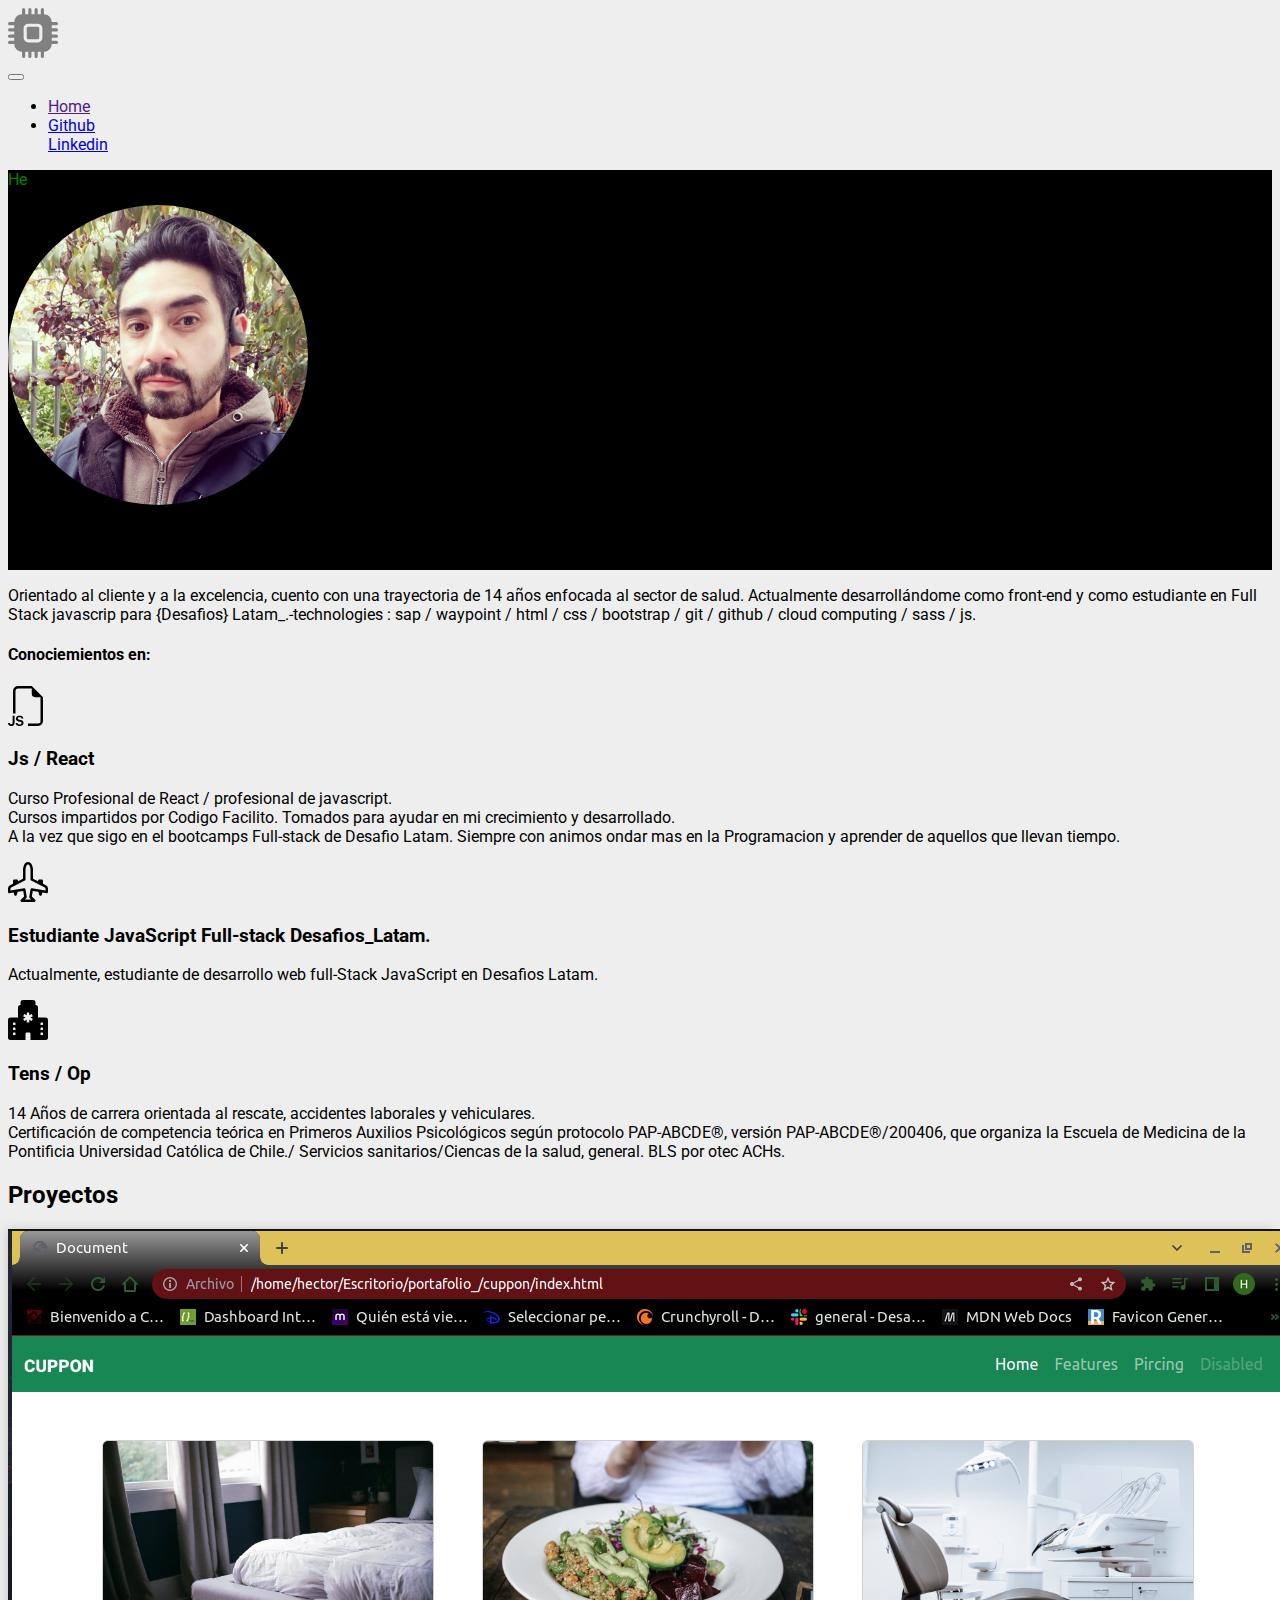
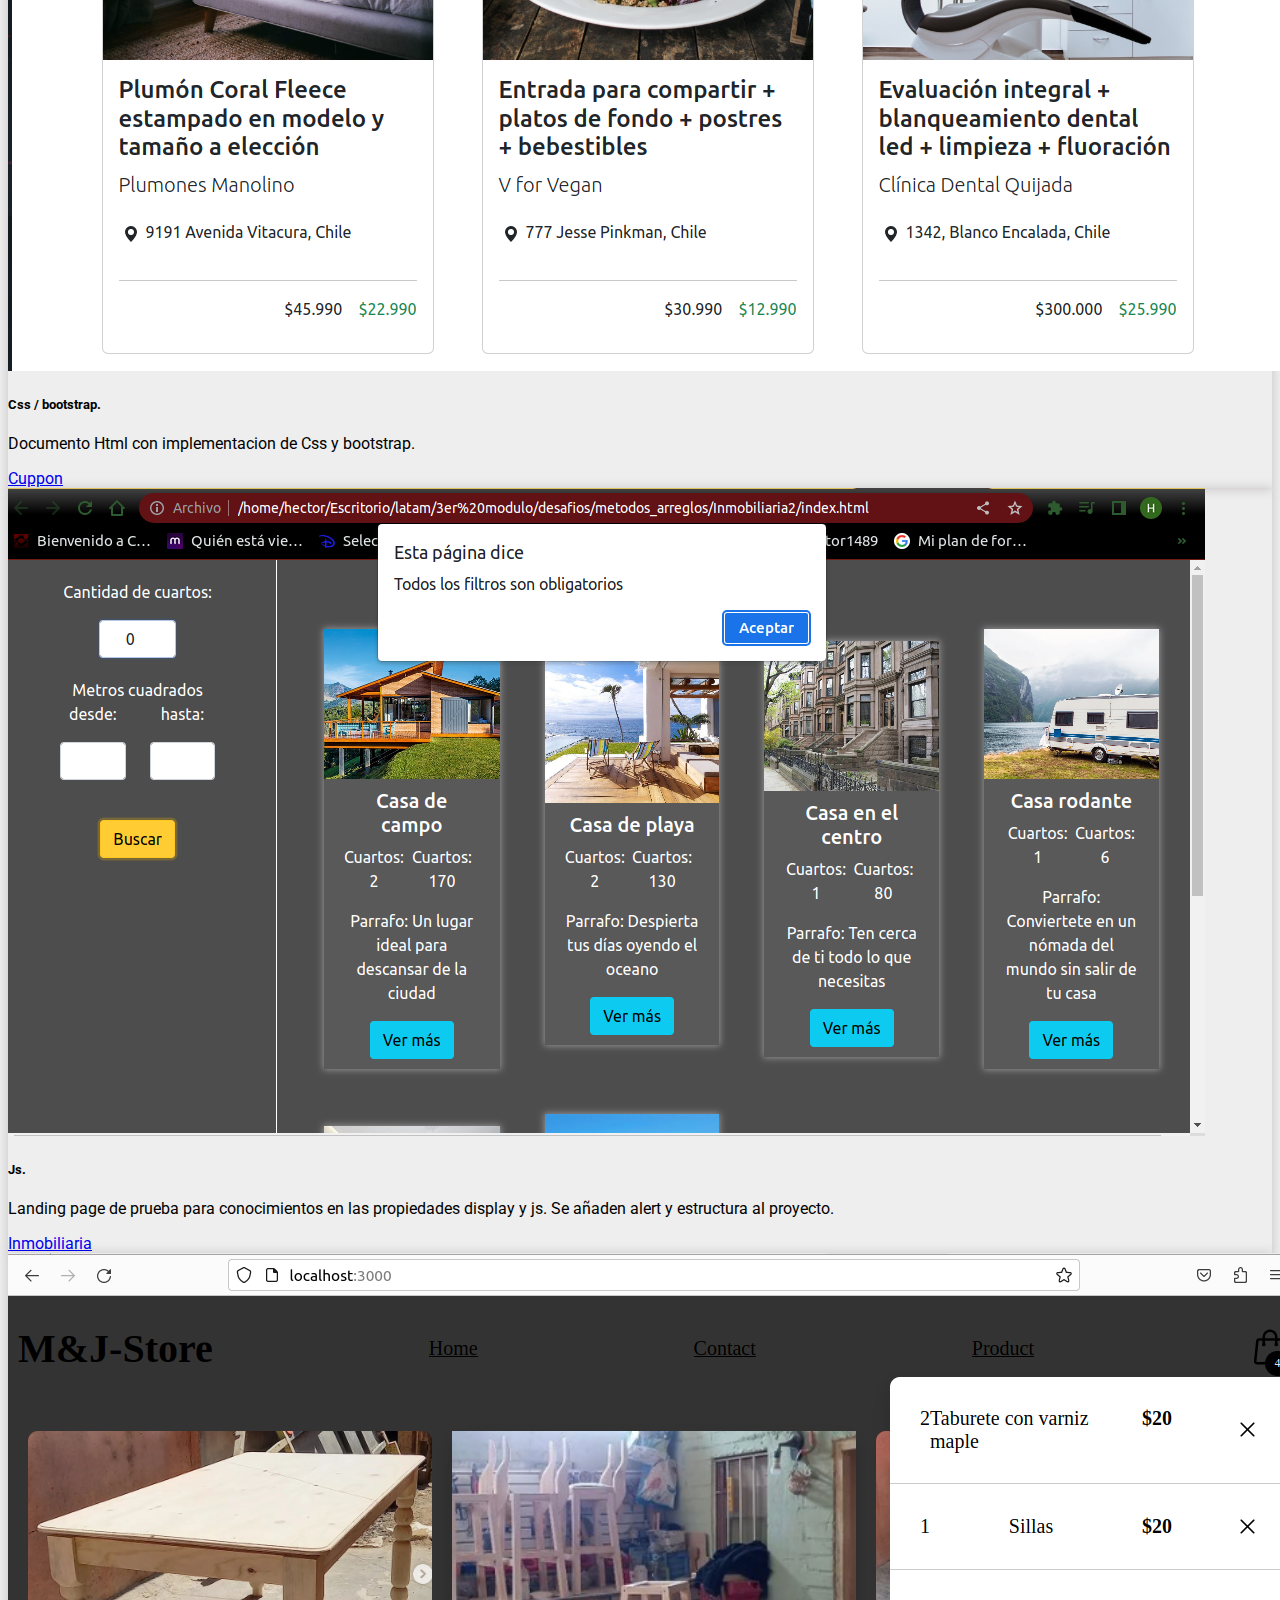
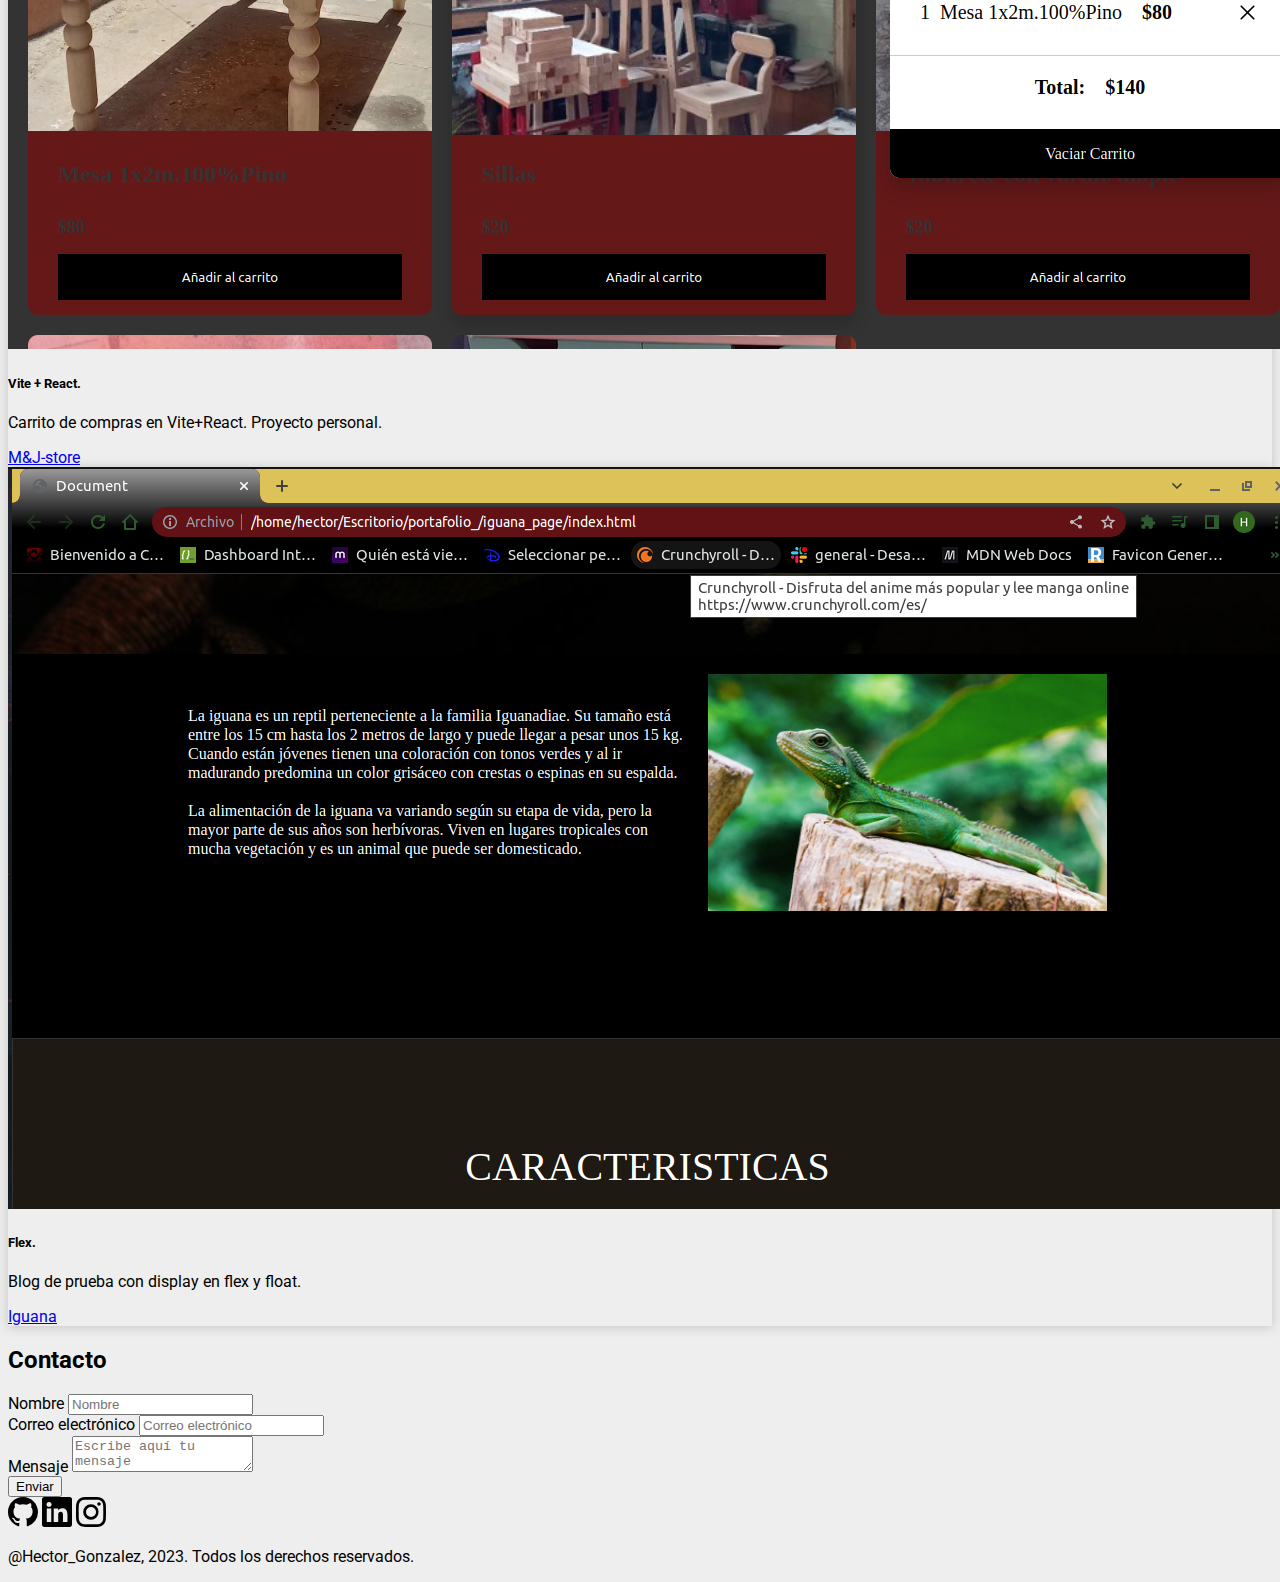
<file: index.html>
<!DOCTYPE html>
<html lang="es">

<head>
    <meta charset="UTF-8">
    <meta name="viewport" content="width=device-width, initial-scale=1.0">
    <link href="https://fonts.googleapis.com/css2?family=Roboto:ital,wght@0,300;0,400;1,500&display=swap"
        rel="stylesheet">
    <link href="https://cdn.jsdelivr.net/npm/bootstrap@5.3.0-alpha3/dist/css/bootstrap.min.css" rel="stylesheet"
        integrity="sha384-KK94CHFLLe+nY2dmCWGMq91rCGa5gtU4mk92HdvYe+M/SXH301p5ILy+dN9+nJOZ" crossorigin="anonymous">

    <link rel="stylesheet" href="assets/css/style.css">
    <title>Portafolio</title>
</head>

<body>
    <nav class="navbar navbar-expand-lg navbar-dark bg-dark static-top">
        <div class="container-fluid">
            <a class="navbar-brand ps-4" href="#" alt="Code logo">
                <div class="logo-icon" id="logo1">
                    <svg xmlns="http://www.w3.org/2000/svg" width="50" height="50" fill="currentColor"
                        class="bi bi-cpu-fill" viewBox="0 0 16 16">
                        <path d="M6.5 6a.5.5 0 0 0-.5.5v3a.5.5 0 0 0 .5.5h3a.5.5 0 0 0 .5-.5v-3a.5.5 0 0 0-.5-.5h-3z" />
                        <path
                            d="M5.5.5a.5.5 0 0 0-1 0V2A2.5 2.5 0 0 0 2 4.5H.5a.5.5 0 0 0 0 1H2v1H.5a.5.5 0 0 0 0 1H2v1H.5a.5.5 0 0 0 0 1H2v1H.5a.5.5 0 0 0 0 1H2A2.5 2.5 0 0 0 4.5 14v1.5a.5.5 0 0 0 1 0V14h1v1.5a.5.5 0 0 0 1 0V14h1v1.5a.5.5 0 0 0 1 0V14h1v1.5a.5.5 0 0 0 1 0V14a2.5 2.5 0 0 0 2.5-2.5h1.5a.5.5 0 0 0 0-1H14v-1h1.5a.5.5 0 0 0 0-1H14v-1h1.5a.5.5 0 0 0 0-1H14v-1h1.5a.5.5 0 0 0 0-1H14A2.5 2.5 0 0 0 11.5 2V.5a.5.5 0 0 0-1 0V2h-1V.5a.5.5 0 0 0-1 0V2h-1V.5a.5.5 0 0 0-1 0V2h-1V.5zm1 4.5h3A1.5 1.5 0 0 1 11 6.5v3A1.5 1.5 0 0 1 9.5 11h-3A1.5 1.5 0 0 1 5 9.5v-3A1.5 1.5 0 0 1 6.5 5z" />
                    </svg>
                </div>
            </a>
            <button class="navbar-toggler" type="button" data-bs-toggle="collapse"
                data-bs-target="#navbarSupportedContent" aria-controls="navbarSupportedContent" aria-expanded="false"
                aria-label="Toggle navigation">
                <span class="navbar-toggler-icon"></span>
            </button>
            <div class="collapse navbar-collapse" id="navbarSupportedContent">
                <ul class="navbar-nav ms-auto mb-2 mb-lg-0 fs-5">
                    <li class="nav-item ">
                        <a class="nav-link text-light" aria-current="page" href="">Home</a>
                    </li>
                    <li class="nav-item">
                        <a class="nav-link text-light" target="_blank"
                            href="https://github.com/hector1489/hector1489.github.io">Github</a>
                    </li class="nav-item">
                    <a class="nav-link text-light" target="_blank"
                        href="https://www.linkedin.com/in/hector-gonzalez-6ab633256/">Linkedin</a>
                    </li>
                </ul>
            </div>
        </div>
    </nav>
    <!-- HEADER  -->
    <div class="d-flex justify-content-around align-items-center" id="header1">
        <p class="fs-4" id="pName"></p>
        <img class="avatar" src="assets/img/foto2.jpg" alt="">
    </div>
    <!-- Content 1 -->
    <section id="About-me" class="container text-center my-5">
        <p class="my-4">
            Orientado al cliente y a la excelencia, cuento con una trayectoria de 14 años enfocada al sector de salud.
            Actualmente desarrollándome como front-end y como estudiante en Full Stack javascrip para {Desafios}
            Latam_.-technologies : sap / waypoint / html / css / bootstrap / git / github / cloud computing / sass / js.
        </p>
        <h4>Conociemientos en:</h4>
        <div class="row my-5">
            <div class="col-12 col-md-4">
                <svg xmlns="http://www.w3.org/2000/svg" width="40" height="40" fill="currentColor"
                    class="bi bi-filetype-js" viewBox="0 0 16 16">
                    <path fill-rule="evenodd"
                        d="M14 4.5V14a2 2 0 0 1-2 2H8v-1h4a1 1 0 0 0 1-1V4.5h-2A1.5 1.5 0 0 1 9.5 3V1H4a1 1 0 0 0-1 1v9H2V2a2 2 0 0 1 2-2h5.5L14 4.5ZM3.186 15.29a1.176 1.176 0 0 1-.111-.449h.765a.578.578 0 0 0 .255.384c.07.049.153.087.249.114.095.028.202.041.319.041.164 0 .302-.023.413-.07a.559.559 0 0 0 .255-.193.507.507 0 0 0 .085-.29.387.387 0 0 0-.153-.326c-.101-.08-.255-.144-.462-.193l-.619-.143a1.72 1.72 0 0 1-.539-.214 1.001 1.001 0 0 1-.351-.367 1.068 1.068 0 0 1-.123-.524c0-.244.063-.457.19-.639.127-.181.303-.322.528-.422.224-.1.483-.149.776-.149.305 0 .564.05.78.152.216.102.383.239.5.41.12.17.186.359.2.566h-.75a.56.56 0 0 0-.12-.258.624.624 0 0 0-.247-.181.923.923 0 0 0-.369-.068c-.217 0-.388.05-.513.152a.472.472 0 0 0-.184.384c0 .121.048.22.143.3a.97.97 0 0 0 .405.175l.62.143c.218.05.406.12.566.211.16.09.285.21.375.358.09.148.135.335.135.56 0 .247-.063.466-.188.656a1.216 1.216 0 0 1-.539.439c-.234.105-.52.158-.858.158-.254 0-.476-.03-.665-.09a1.404 1.404 0 0 1-.478-.252 1.13 1.13 0 0 1-.29-.375Zm-3.104-.033A1.32 1.32 0 0 1 0 14.791h.765a.576.576 0 0 0 .073.27.499.499 0 0 0 .454.246c.19 0 .33-.055.422-.164.092-.11.138-.265.138-.466v-2.745h.79v2.725c0 .44-.119.774-.357 1.005-.236.23-.564.345-.984.345a1.59 1.59 0 0 1-.569-.094 1.145 1.145 0 0 1-.407-.266 1.14 1.14 0 0 1-.243-.39Z" />
                </svg>
                <h3 class="my-3 fw-bold">Js / React</h3>
                <p class="my-3">
                    Curso Profesional de React / profesional de javascript.
                    <br>
                    Cursos impartidos por Codigo Facilito. Tomados para ayudar en mi crecimiento y desarrollado.
                    <br>
                    A la vez que sigo en el bootcamps Full-stack de Desafio Latam. Siempre con animos ondar mas en la
                    Programacion y aprender de aquellos que llevan tiempo.
                </p>
            </div>
            <div class="col-12 col-md-4">
                <svg xmlns="http://www.w3.org/2000/svg" width="40" height="40" fill="currentColor"
                    class="bi bi-airplane-engines" viewBox="0 0 16 16">
                    <path
                        d="M8 0c-.787 0-1.292.592-1.572 1.151A4.347 4.347 0 0 0 6 3v3.691l-2 1V7.5a.5.5 0 0 0-.5-.5h-1a.5.5 0 0 0-.5.5v1.191l-1.17.585A1.5 1.5 0 0 0 0 10.618V12a.5.5 0 0 0 .582.493l1.631-.272.313.937a.5.5 0 0 0 .948 0l.405-1.214 2.21-.369.375 2.253-1.318 1.318A.5.5 0 0 0 5.5 16h5a.5.5 0 0 0 .354-.854l-1.318-1.318.375-2.253 2.21.369.405 1.214a.5.5 0 0 0 .948 0l.313-.937 1.63.272A.5.5 0 0 0 16 12v-1.382a1.5 1.5 0 0 0-.83-1.342L14 8.691V7.5a.5.5 0 0 0-.5-.5h-1a.5.5 0 0 0-.5.5v.191l-2-1V3c0-.568-.14-1.271-.428-1.849C9.292.591 8.787 0 8 0ZM7 3c0-.432.11-.979.322-1.401C7.542 1.159 7.787 1 8 1c.213 0 .458.158.678.599C8.889 2.02 9 2.569 9 3v4a.5.5 0 0 0 .276.447l5.448 2.724a.5.5 0 0 1 .276.447v.792l-5.418-.903a.5.5 0 0 0-.575.41l-.5 3a.5.5 0 0 0 .14.437l.646.646H6.707l.647-.646a.5.5 0 0 0 .14-.436l-.5-3a.5.5 0 0 0-.576-.411L1 11.41v-.792a.5.5 0 0 1 .276-.447l5.448-2.724A.5.5 0 0 0 7 7V3Z" />
                </svg>
                <h3 class="my-3 fw-bold">Estudiante JavaScript Full-stack Desafios_Latam.</h3>
                <p class="my-3">
                    Actualmente, estudiante de desarrollo web full-Stack JavaScript en Desafios Latam.
                </p>
            </div>
            <div class="col-12 col-md-4">
                <svg xmlns="http://www.w3.org/2000/svg" width="40" height="40" fill="currentColor"
                    class="bi bi-hospital-fill" viewBox="0 0 16 16">
                    <path
                        d="M6 0a1 1 0 0 0-1 1v1a1 1 0 0 0-1 1v4H1a1 1 0 0 0-1 1v7a1 1 0 0 0 1 1h6v-2.5a.5.5 0 0 1 .5-.5h1a.5.5 0 0 1 .5.5V16h6a1 1 0 0 0 1-1V8a1 1 0 0 0-1-1h-3V3a1 1 0 0 0-1-1V1a1 1 0 0 0-1-1H6Zm2.5 5.034v1.1l.953-.55.5.867L9 7l.953.55-.5.866-.953-.55v1.1h-1v-1.1l-.953.55-.5-.866L7 7l-.953-.55.5-.866.953.55v-1.1h1ZM2.25 9h.5a.25.25 0 0 1 .25.25v.5a.25.25 0 0 1-.25.25h-.5A.25.25 0 0 1 2 9.75v-.5A.25.25 0 0 1 2.25 9Zm0 2h.5a.25.25 0 0 1 .25.25v.5a.25.25 0 0 1-.25.25h-.5a.25.25 0 0 1-.25-.25v-.5a.25.25 0 0 1 .25-.25ZM2 13.25a.25.25 0 0 1 .25-.25h.5a.25.25 0 0 1 .25.25v.5a.25.25 0 0 1-.25.25h-.5a.25.25 0 0 1-.25-.25v-.5ZM13.25 9h.5a.25.25 0 0 1 .25.25v.5a.25.25 0 0 1-.25.25h-.5a.25.25 0 0 1-.25-.25v-.5a.25.25 0 0 1 .25-.25ZM13 11.25a.25.25 0 0 1 .25-.25h.5a.25.25 0 0 1 .25.25v.5a.25.25 0 0 1-.25.25h-.5a.25.25 0 0 1-.25-.25v-.5Zm.25 1.75h.5a.25.25 0 0 1 .25.25v.5a.25.25 0 0 1-.25.25h-.5a.25.25 0 0 1-.25-.25v-.5a.25.25 0 0 1 .25-.25Z" />
                </svg>
                <h3 class="my-3 fw-bold">Tens / Op</h3>
                <p class="my-3">
                    14 Años de carrera orientada al rescate, accidentes laborales y vehiculares.
                    <br>
                    Certificación de competencia teórica en
                    Primeros Auxilios Psicológicos según protocolo PAP-ABCDE®, versión PAP-ABCDE®/200406, que
                    organiza la Escuela de Medicina de la Pontificia Universidad Católica de Chile./ Servicios
                    sanitarios/Ciencas de la salud,
                    general. BLS por otec ACHs.
                </p>
            </div>
        </div>
    </section>
    <!-- CONTENT 2 -->
    <section class="my-5 p-5 bg-black">
        <h2 class="display-6 fw-bold text-center text-light mb-3" id="h2Proyectos">Proyectos</h2>
        <div class="d-flex" id="proyectos">
            <div class="p-2">
                <div class="card text-center">
                    <img src="assets/img/Captura desde 2023-02-01 21-04-52.png" class="card-img-top border"
                        alt="Html Cv">
                    <div class="card-body">
                        <h5 class="card-title fw-bold ">Css / bootstrap.</h5>
                        <p class="card-text">
                            Documento Html con implementacion de Css y bootstrap.
                        </p>
                        <a href="https://github.com/hector1489/cuppon"
                            class="btn btn-dark btn-lg text-light btn-outline-secondary" tabindex="-1" role="button"
                            aria-disabled="true" target="_blank">
                            Cuppon
                        </a>
                    </div>
                </div>
            </div>
            <div class="p-2">
                <div class="card text-center">
                    <img src="assets/img/inmobiliaria.png" class="card-img-top border" alt="Iguana page">
                    <div class="card-body">
                        <h5 class="card-title fw-bold">
                            Js.</h5>
                        <p class="card-text">
                            Landing page de prueba para conocimientos en las propiedades display y js. Se añaden
                            alert y estructura al proyecto.
                        </p>
                        <a href="https://github.com/hector1489/inmobiliariajs"
                            class="btn btn-dark btn-lg text-light btn-outline-secondary" tabindex="-1" role="button"
                            aria-disabled="true" target="_blank">
                            Inmobiliaria
                        </a>
                    </div>
                </div>
            </div>
            <div class="p-2">
                <div class="card text-center">
                    <img src="/assets/img/Carrito2.png" class="card-img-top border" alt="Bootstrap image">
                    <div class="card-body">
                        <h5 class="card-title fw-bold ">Vite + React.</h5>
                        <p class="card-text">
                            Carrito de compras en Vite+React. Proyecto personal.
                        </p>
                        <a href="https://github.com/hector1489/carritoViteReact" class="btn btn-dark btn-lg text-light btn-outline-secondary" tabindex="-1"
                            role="button" aria-disabled="true" target="_blank">
                            M&J-store
                        </a>
                    </div>
                </div>
            </div>
            <div class="p-2">
                <div class="card text-center">
                    <img src="assets/img/Captura desde 2023-02-01 21-06-30.png" class="card-img-top border" alt="Bootstrap image">
                    <div class="card-body">
                        <h5 class="card-title fw-bold ">Flex.</h5>
                        <p class="card-text">
                            Blog de prueba con display en flex y float.
                        </p>
                        <a href="https://github.com/hector1489/iguana" class="btn btn-dark btn-lg text-light btn-outline-secondary" tabindex="-1"
                            role="button" aria-disabled="true" target="_blank">
                            Iguana
                        </a>
                    </div>
                </div>
            </div>
        </div>
    </section>
    <!-- CONTENT 3 -->
    <section class="container my-5">
        <h2 class="display-4 fw-bold text-center my-4">Contacto</h2>
        <form>
            <div class="form-group mb-4">
                <label class="mb-2">Nombre</label>
                <input class="form-control" placeholder="Nombre">
            </div>
            <div class="form-group mb-4">
                <label class="mb-2">Correo electrónico</label>
                <input class="form-control" placeholder="Correo electrónico" />
            </div>
            <div class="form-group">
                <label class="mb-2">Mensaje</label>
                <textarea class="form-control" placeholder="Escribe aquí tu mensaje"></textarea>
            </div>
            <div class="my-3 text-end">
                <button class="btn btn-lg btn-dark text-light btn-outline-secondary">Enviar</button>
            </div>
        </form>
        <!--Links-->
        <div class="fa-3x text-center color-dark">
            <a class="social-icon pe-2" href="https://github.com/hector1489/hector1489.github.io" target="_blank">
                <svg xmlns="http://www.w3.org/2000/svg" width="30" height="30" fill="currentColor" class="bi bi-github"
                    viewBox="0 0 16 16">
                    <path
                        d="M8 0C3.58 0 0 3.58 0 8c0 3.54 2.29 6.53 5.47 7.59.4.07.55-.17.55-.38 0-.19-.01-.82-.01-1.49-2.01.37-2.53-.49-2.69-.94-.09-.23-.48-.94-.82-1.13-.28-.15-.68-.52-.01-.53.63-.01 1.08.58 1.23.82.72 1.21 1.87.87 2.33.66.07-.52.28-.87.51-1.07-1.78-.2-3.64-.89-3.64-3.95 0-.87.31-1.59.82-2.15-.08-.2-.36-1.02.08-2.12 0 0 .67-.21 2.2.82.64-.18 1.32-.27 2-.27.68 0 1.36.09 2 .27 1.53-1.04 2.2-.82 2.2-.82.44 1.1.16 1.92.08 2.12.51.56.82 1.27.82 2.15 0 3.07-1.87 3.75-3.65 3.95.29.25.54.73.54 1.48 0 1.07-.01 1.93-.01 2.2 0 .21.15.46.55.38A8.012 8.012 0 0 0 16 8c0-4.42-3.58-8-8-8z" />
                </svg>
            </a>
            <a class="social-icon ps-2" href="https://www.linkedin.com/in/hector-gonzalez-6ab633256/" target="_blank">
                <svg xmlns="http://www.w3.org/2000/svg" width="30" height="30" fill="currentColor"
                    class="bi bi-linkedin" viewBox="0 0 16 16">
                    <path
                        d="M0 1.146C0 .513.526 0 1.175 0h13.65C15.474 0 16 .513 16 1.146v13.708c0 .633-.526 1.146-1.175 1.146H1.175C.526 16 0 15.487 0 14.854V1.146zm4.943 12.248V6.169H2.542v7.225h2.401zm-1.2-8.212c.837 0 1.358-.554 1.358-1.248-.015-.709-.52-1.248-1.342-1.248-.822 0-1.359.54-1.359 1.248 0 .694.521 1.248 1.327 1.248h.016zm4.908 8.212V9.359c0-.216.016-.432.08-.586.173-.431.568-.878 1.232-.878.869 0 1.216.662 1.216 1.634v3.865h2.401V9.25c0-2.22-1.184-3.252-2.764-3.252-1.274 0-1.845.7-2.165 1.193v.025h-.016a5.54 5.54 0 0 1 .016-.025V6.169h-2.4c.03.678 0 7.225 0 7.225h2.4z" />
                </svg>
            </a>
            <a class="social-icon ps-2" href="https://www.instagram.com/agratbatmalath/" target="_blank">
                <svg xmlns="http://www.w3.org/2000/svg" width="30" height="30" fill="currentColor"
                    class="bi bi-instagram" viewBox="0 0 16 16">
                    <path
                        d="M8 0C5.829 0 5.556.01 4.703.048 3.85.088 3.269.222 2.76.42a3.917 3.917 0 0 0-1.417.923A3.927 3.927 0 0 0 .42 2.76C.222 3.268.087 3.85.048 4.7.01 5.555 0 5.827 0 8.001c0 2.172.01 2.444.048 3.297.04.852.174 1.433.372 1.942.205.526.478.972.923 1.417.444.445.89.719 1.416.923.51.198 1.09.333 1.942.372C5.555 15.99 5.827 16 8 16s2.444-.01 3.298-.048c.851-.04 1.434-.174 1.943-.372a3.916 3.916 0 0 0 1.416-.923c.445-.445.718-.891.923-1.417.197-.509.332-1.09.372-1.942C15.99 10.445 16 10.173 16 8s-.01-2.445-.048-3.299c-.04-.851-.175-1.433-.372-1.941a3.926 3.926 0 0 0-.923-1.417A3.911 3.911 0 0 0 13.24.42c-.51-.198-1.092-.333-1.943-.372C10.443.01 10.172 0 7.998 0h.003zm-.717 1.442h.718c2.136 0 2.389.007 3.232.046.78.035 1.204.166 1.486.275.373.145.64.319.92.599.28.28.453.546.598.92.11.281.24.705.275 1.485.039.843.047 1.096.047 3.231s-.008 2.389-.047 3.232c-.035.78-.166 1.203-.275 1.485a2.47 2.47 0 0 1-.599.919c-.28.28-.546.453-.92.598-.28.11-.704.24-1.485.276-.843.038-1.096.047-3.232.047s-2.39-.009-3.233-.047c-.78-.036-1.203-.166-1.485-.276a2.478 2.478 0 0 1-.92-.598 2.48 2.48 0 0 1-.6-.92c-.109-.281-.24-.705-.275-1.485-.038-.843-.046-1.096-.046-3.233 0-2.136.008-2.388.046-3.231.036-.78.166-1.204.276-1.486.145-.373.319-.64.599-.92.28-.28.546-.453.92-.598.282-.11.705-.24 1.485-.276.738-.034 1.024-.044 2.515-.045v.002zm4.988 1.328a.96.96 0 1 0 0 1.92.96.96 0 0 0 0-1.92zm-4.27 1.122a4.109 4.109 0 1 0 0 8.217 4.109 4.109 0 0 0 0-8.217zm0 1.441a2.667 2.667 0 1 1 0 5.334 2.667 2.667 0 0 1 0-5.334z" />
                </svg>
            </a>
        </div>
    </section>
    <!-- FOOTER -->
    <footer class="bg-dark text-center text-light p-4">
        <p class="mb-0">@Hector_Gonzalez, 2023. Todos los derechos reservados.</p>
    </footer>
    <!-- script js -->
    <script src="assets/js/main.js"></script>
</body>





</html>
</file>
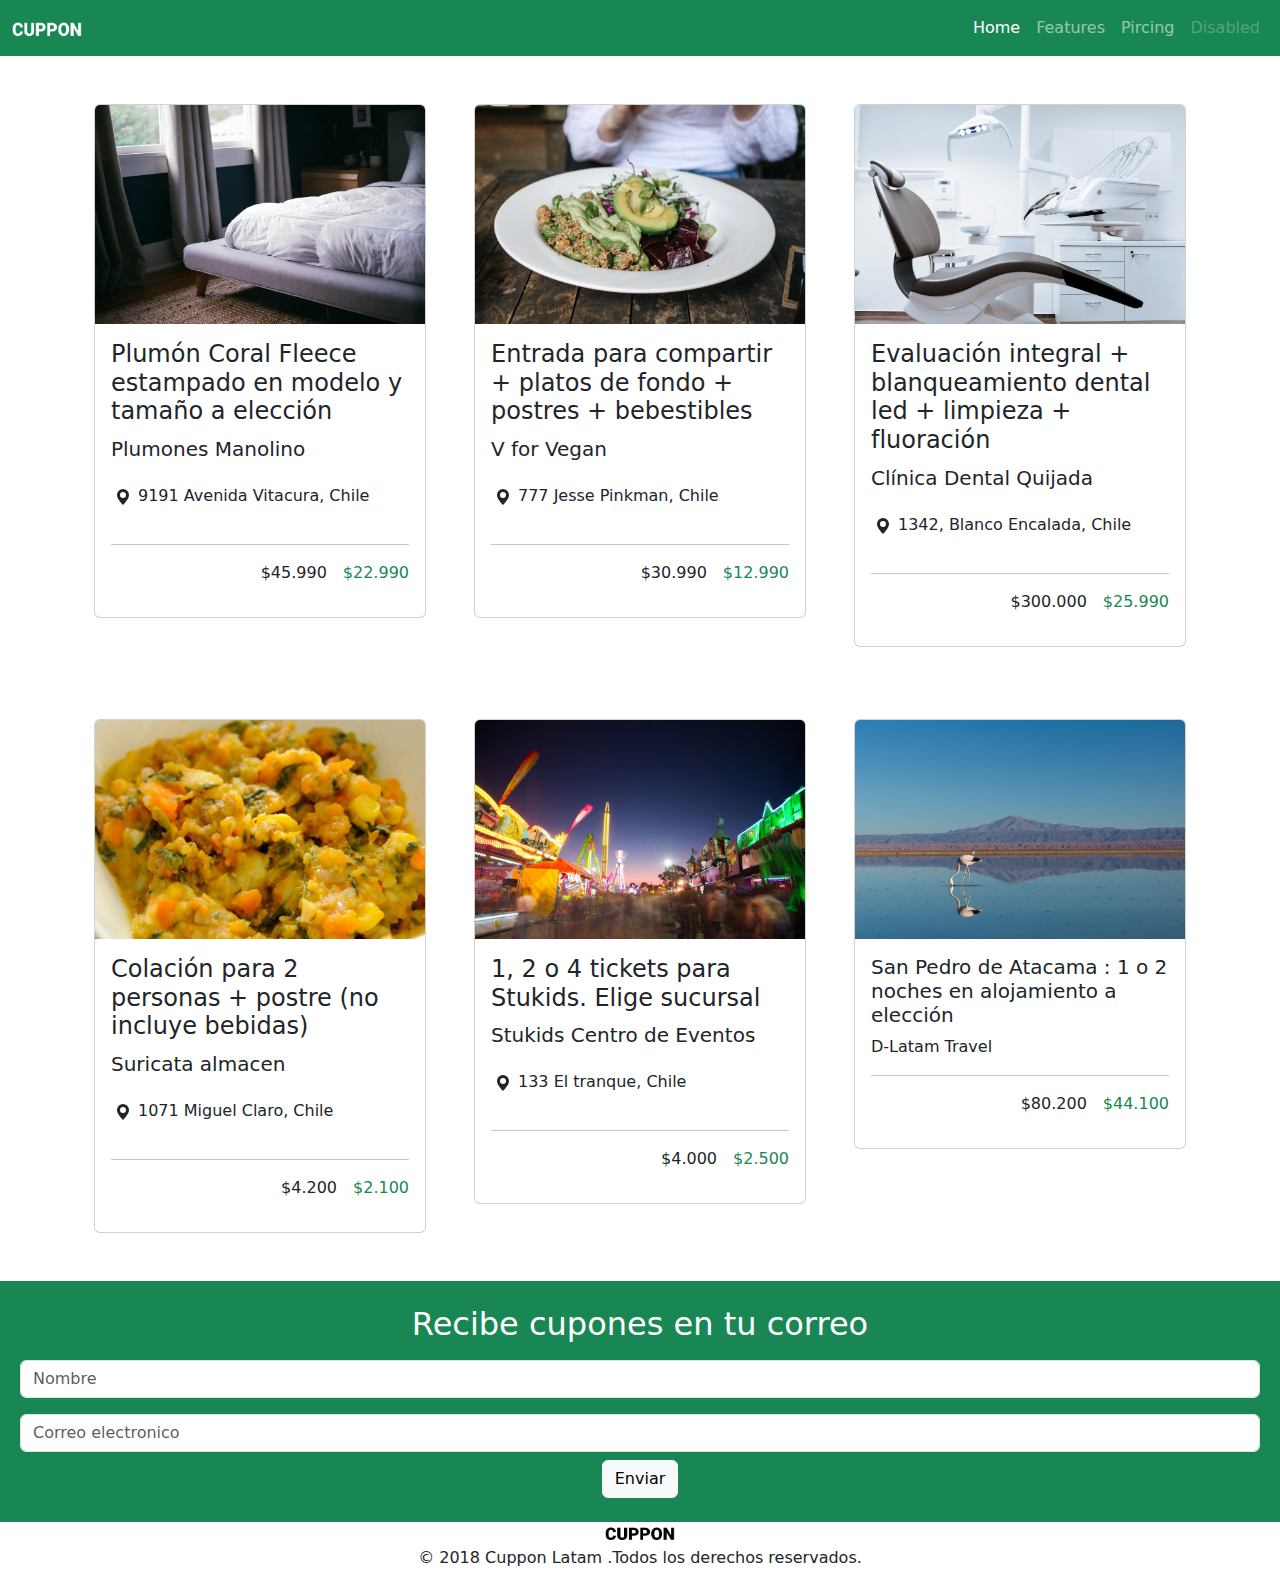
<file: cuppon/index.html>
<!DOCTYPE html>
<html lang="es">

<head>
  <meta charset="utf-8" />
  <meta name="viewport" content="width=device-width, initial-scale=1.0" />
  <title>Document</title>
  <link rel="stylesheet" href="./assets/css/bootstrap.css" />
  <link rel="stylesheet" href="./assets/css/" />
</head>

<body>
  <nav class="navbar navbar-expand-lg navbar-dark bg-success">
    <div class="container-fluid">
      <a class="navbar-brand" href="#">
        <img src="./assets/img/logo-white.png" alt="logocuppon" width="70" />
      </a>
      <button class="navbar-toggler" type="button" data-bs-toggle="collapse" data-bs-target="#navbarSupportedContent"
        aria-controls="navbarSupportedContent" aria-expanded="false" aria-label="Toggle navigation">
        <span class="navbar-toggler-icon"></span>
      </button>
      <div class="collapse navbar-collapse" id="navbarSupportedContent">
        <ul class="navbar-nav ms-auto mb-2 mb-lg-0">
          <li class="nav-item">
            <a class="nav-link active" aria-current="page" href="#">Home</a>
          </li>
          <li class="nav-item">
            <a class="nav-link" href="#">Features</a>
          </li>
          <li class="nav-item">
            <a class="nav-link" href="#">Pircing</a>
          </li>
          <li class="nav-item">
            <a class="nav-link disabled">Disabled</a>
          </li>
        </ul>
      </div>
    </div>
  </nav>
  <div class="container my-4">
    <div class="row row-cols-1 row-cols-md-3 g-4">
      <div class="col p-4">
        <div class="card">
          <img src="./assets/img/cupon-1.jpg" class="card-img-top" alt="img de cupones" />
          <div class="card-body">
            <h4 class="card-title">
              Plumón Coral Fleece estampado en modelo y tamaño a elección
            </h4>
            <p class="card-text lead">Plumones Manolino</p>
            <div class="input-group">
              <div class="icon p-1">
                <svg xmlns="http://www.w3.org/2000/svg" width="16" height="16" fill="currentColor"
                  class="bi bi-geo-alt-fill" viewBox="0 0 16 16">
                  <path d="M8 16s6-5.686 6-10A6 6 0 0 0 2 6c0 4.314 6 10 6 10zm0-7a3 3 0 1 1 0-6 3 3 0 0 1 0 6z" />
                </svg>
              </div>
              <div>
                <p class="group-text p-1">9191 Avenida Vitacura, Chile</p>
              </div>
            </div>
            <hr />
            <div class="d-flex justify-content-end gap-3">
              <p>$45.990</p>
              <p class="text-success">$22.990</p>
            </div>
          </div>
        </div>
      </div>
      <div class="col p-4">
        <div class="card">
          <img src="./assets/img/cupon-2.jpg" class="card-img-top" alt="img de cupones" />
          <div class="card-body">
            <h4 class="card-title">
              Entrada para compartir + platos de fondo + postres + bebestibles
            </h4>
            <p class="card-text lead">V for Vegan</p>
            <div class="input-group">
              <div class="icon p-1">
                <svg xmlns="http://www.w3.org/2000/svg" width="16" height="16" fill="currentColor"
                  class="bi bi-geo-alt-fill" viewBox="0 0 16 16">
                  <path d="M8 16s6-5.686 6-10A6 6 0 0 0 2 6c0 4.314 6 10 6 10zm0-7a3 3 0 1 1 0-6 3 3 0 0 1 0 6z" />
                </svg>
              </div>
              <div>
                <p class="group-text p-1">777 Jesse Pinkman, Chile</p>
              </div>
            </div>
            <hr />
            <div class="d-flex justify-content-end gap-3">
              <p>$30.990</p>
              <p class="text-success">$12.990</p>
            </div>
          </div>
        </div>
      </div>
      <div class="col p-4">
        <div class="card">
          <img src="./assets/img/cupon-3.jpg" class="card-img-top" alt="img de cupones" />
          <div class="card-body">
            <h4 class="card-title">
              Evaluación integral + blanqueamiento dental led + limpieza +
              fluoración
            </h4>
            <p class="card-text lead">Clínica Dental Quijada</p>
            <div class="input-group">
              <div class="icon p-1">
                <svg xmlns="http://www.w3.org/2000/svg" width="16" height="16" fill="currentColor"
                  class="bi bi-geo-alt-fill" viewBox="0 0 16 16">
                  <path d="M8 16s6-5.686 6-10A6 6 0 0 0 2 6c0 4.314 6 10 6 10zm0-7a3 3 0 1 1 0-6 3 3 0 0 1 0 6z" />
                </svg>
              </div>
              <div>
                <p class="group-text p-1">1342, Blanco Encalada, Chile</p>
              </div>
            </div>
            <hr />
            <div class="d-flex justify-content-end gap-3">
              <p>$300.000</p>
              <p class="text-success">$25.990</p>
            </div>
          </div>
        </div>
      </div>
      <div class="col p-4">
        <div class="card">
          <img src="./assets/img/cupon-4.jpg" class="card-img-top" alt="img de cupones" />
          <div class="card-body">
            <h4 class="card-title">
              Colación para 2 personas + postre (no incluye bebidas)
            </h4>
            <p class="card-text lead">Suricata almacen</p>
            <div class="input-group">
              <div class="icon p-1">
              <svg xmlns="http://www.w3.org/2000/svg" width="16" height="16" fill="currentColor"
                class="bi bi-geo-alt-fill" viewBox="0 0 16 16">
                <path d="M8 16s6-5.686 6-10A6 6 0 0 0 2 6c0 4.314 6 10 6 10zm0-7a3 3 0 1 1 0-6 3 3 0 0 1 0 6z" />
              </svg>
            </div>
            <div>
              <p class="group-text p-1">1071 Miguel Claro, Chile</p>
            </div>
            </div>
            <hr />
            <div class="d-flex justify-content-end gap-3">
              <p>$4.200</p>
              <p class="text-success">$2.100</p>
            </div>
          </div>
        </div>
      </div>
      <div class="col p-4">
        <div class="card">
          <img src="./assets/img/cupon-5.jpg" class="card-img-top" alt="img de cupones" />
          <div class="card-body">
            <h4 class="card-title">
              1, 2 o 4 tickets para Stukids. Elige sucursal
            </h4>
            <p class="card-text lead">Stukids Centro de Eventos</p>
            <div class="input-group">
              <div class="icon p-1">
              <svg xmlns="http://www.w3.org/2000/svg" width="16" height="16" fill="currentColor"
                class="bi bi-geo-alt-fill" viewBox="0 0 16 16">
                <path d="M8 16s6-5.686 6-10A6 6 0 0 0 2 6c0 4.314 6 10 6 10zm0-7a3 3 0 1 1 0-6 3 3 0 0 1 0 6z" />
              </svg>
            </div>
            <div>
              <p class="group-text p-1">133 El tranque, Chile</p>
            </div>
            </div>
            <hr />
            <div class="d-flex justify-content-end gap-3">
              <p>$4.000</p>
              <p class="text-success">$2.500</p>
            </div>
          </div>
        </div>
      </div>
      <div class="col p-4">
        <div class="card">
          <img src="./assets/img/cupon-6.jpg" class="card-img-top" alt="img de cupones" />
          <div class="card-body">
            <h5 class="card-title">
              San Pedro de Atacama : 1 o 2 noches en alojamiento a elección
            </h5>
            <p class="card-text">D-Latam Travel</p>
            <hr />
            <div class="d-flex justify-content-end gap-3">
              <p>$80.200</p>
              <p class="text-success">$44.100</p>
            </div>
          </div>
        </div>
      </div>
    </div>
  </div>
  <div class="container-fluid text-center p-4 bg-success">
    <div class="row justify-conten-center align-item-center">
      <div class="text-white">
        <h2>Recibe cupones en tu correo</h2>
      </div>
      <div class="container p-2">
        <div class="form-floating mb-3">
          <div class="col">
            <input type="text" class="form-control" placeholder="Nombre" aria-label="First name" />
          </div>
        </div>

        <div class="col">
          <input type="text" class="form-control" placeholder="Correo electronico" aria-label="First name" />
        </div>
      </div>
      <div class="d-grid gap-2 d-md-block">
        <button type="button" class="btn btn-light">Enviar</button>
      </div>
    </div>
  </div>

  <div class="container-fluid text-center">
    <div class="row justify-conten-center align-item-center">
      <a>
        <img src="./assets/img/logo-black.png" alt="logo-black" width="70" />
      </a>
      <p>© 2018 Cuppon Latam .Todos los derechos reservados.</p>
    </div>
  </div>
</body>

</html>
</file>
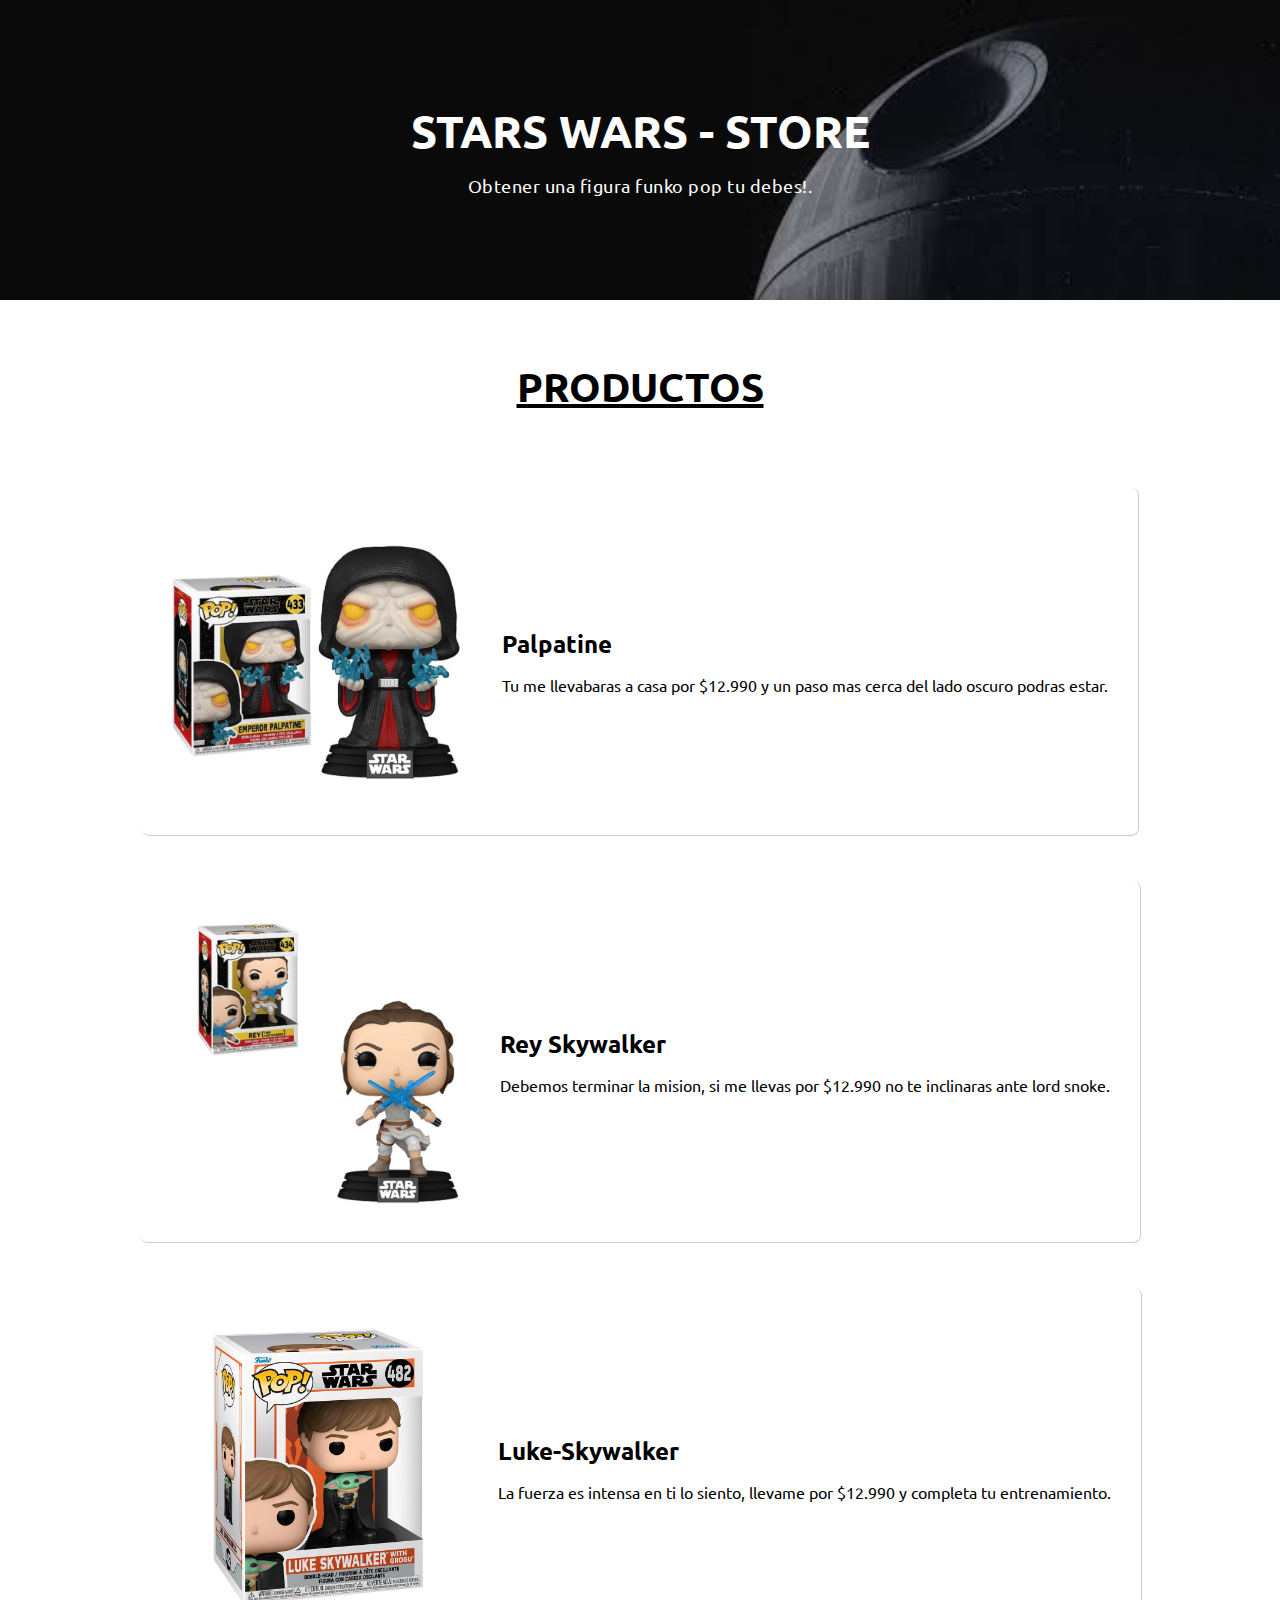
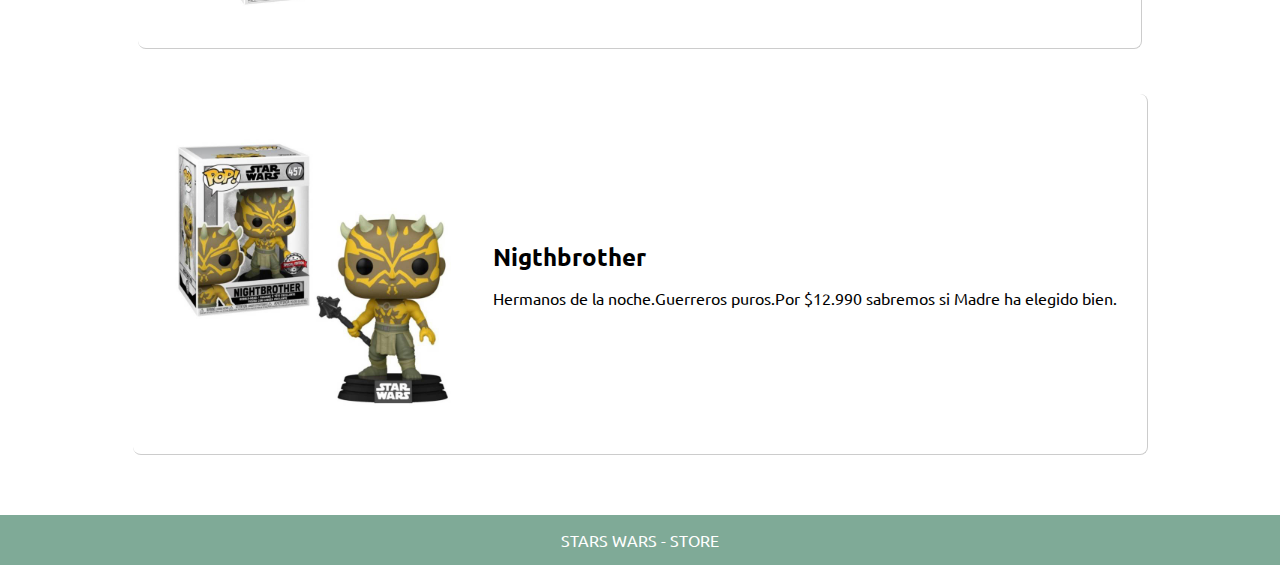
<file: landing-2/index.html>
<!DOCTYPE html>
<html lang="es">
  <head>
    <meta charset="utf-8" />
    <meta name="viewport" content="width=device-width, initial-scale=1.0" />
    <link rel="stylesheet" href="assets/css/style.css" />
    <title>Desafio 02</title>
  </head>
  <body>
    <header class="hero-section">
      <h1>STARS WARS - STORE</h1>
      <p>
        Obtener una figura funko pop tu debes!.
      </p>
    </header>
    <section>
      <h2>Productos</h2>
      <article>
        <img src="./assets/imgs/7072.png" alt="Figura Star Wars - Palpatine" />
        <div class="article-info">
          <h2>Palpatine</h2>
          <p>
            Tu me llevabaras a casa por $12.990 y un paso mas cerca del lado oscuro podras estar.
          </p>
        </div>
      </article>
      <article>
        <img
          src="./assets/imgs/7073.png"
          alt="Figura Star Wars - Rey Skywalker"
        />
        <div class="article-info">
          <h2>Rey Skywalker</h2>
          <p>
            Debemos terminar la mision, si me llevas por $12.990 no te inclinaras ante lord snoke.
          </p>
        </div>
      </article>
      <article>
        <img
          src="./assets/imgs/luke-skywalker-482.jpg"
          alt="Figura Star Wars - Luke Skywalker"
        />
        <div class="article-info">
          <h2>Luke-Skywalker</h2>
          <p>
            La fuerza es intensa en ti lo siento, llevame por $12.990 y completa tu entrenamiento.
          </p>
        </div>
      </article>
      <article>
        <img
          src="./assets/imgs/gsc_113886912_807393_1.jpg"
          alt="Figura Star Wars - Nigthbrother"
        />
        <div class="article-info">
          <h2>Nigthbrother</h2>
          <p>
            Hermanos de la noche.Guerreros puros.Por $12.990 sabremos si Madre ha elegido bien.
          </p>
        </div>
      </article>
    </section>
    <footer>
      <p>STARS WARS - STORE</p>
    </footer>
  </body>
</html>
</file>
<file: assets/css/style.css>
body {
    font-family: 'Roboto', sans-serif;
    background-color: rgb(238, 238, 238);
}

/* HEADER */
#header1 {
    height: 400px;
    background-color: black;
    color: green;
}
.logo-icon {
    color: grey;
    transition: color 0.2s;
    text-decoration: none;
}
.logo-icon:hover {
    color: green;
}
.avatar {
    width: 300px;
    height: 300px;
    border-radius: 50%;
}
#name {
    display: flex;
}

/*cards*/
.card {
    box-shadow: 0px 1px 10px rgba(116, 103, 103, 0.336);
    cursor: default;
    transition: all 400ms ease;
}
.card:hover{
    box-shadow: 5px 5px 20px rgba(119, 106, 106, 0.973);
    transform: translateY(-3%);
}
/*form*/
.social-icon {
    color: black;
    transition: color 0.2s;
    text-decoration: none;
}

.social-icon:hover {
    color: #6771ca;
}
</file>
<file: landing-2/assets/css/style.css>
@import url("https://fonts.googleapis.com/css2?family=Ubuntu:wght@400;500;700&display=swap");

* {
  margin: 0;
  padding: 0;
  box-sizing: border-box;
  font-family: "Ubuntu", sans-serif;
}

body {
  background-color: #fff;
}

.hero-section {
  width: 100%;
  height: 300px;
  background-image: url("../imgs/images.jpeg");
  background-position: right;
  background-repeat: no-repeat;
  background-size: contain;
  display: flex;
  flex-direction: column;
  justify-content: center;
  align-items: center;
  background-color: #0a0a0a;
  color: #fff;
  text-align: center;
  margin-bottom: 30px;
}

.hero-section > h1 {
  font-size: 45px;
  font-weight: 700;
  margin-bottom: 15px;
}

.hero-section > p {
  max-width: 600px;
  font-size: 18px;
  font-weight: 400;
  letter-spacing: 0.5px;
}

footer {
  margin-top: 60px;
  width: 100%;
  padding: 15px;
  background-color: #7faa97;
  color: #fff;
  text-align: center;
}

section {
  max-width: 90%;
  margin: auto;
  display: flex;
  flex-direction: column;
  justify-content: center;
  align-items: center;
  gap: 45px;
}

section > h2 {
  font-size: 40px;
  margin: 30px 0;
  text-decoration: underline;
  text-transform: uppercase;
}

article {
  padding: 30px;
  border-bottom: 1px solid #cccccc;
  border-right: 1px solid #cccccc;
  border-radius: 8px;
  display: flex;
  justify-content: center;
  align-items: center;
  gap: 30px;
}

article > img {
  width: 300px;
}

.article-info {
  max-width: 750px;
  display: flex;
  flex-direction: column;
  gap: 15px;
}
</file>
